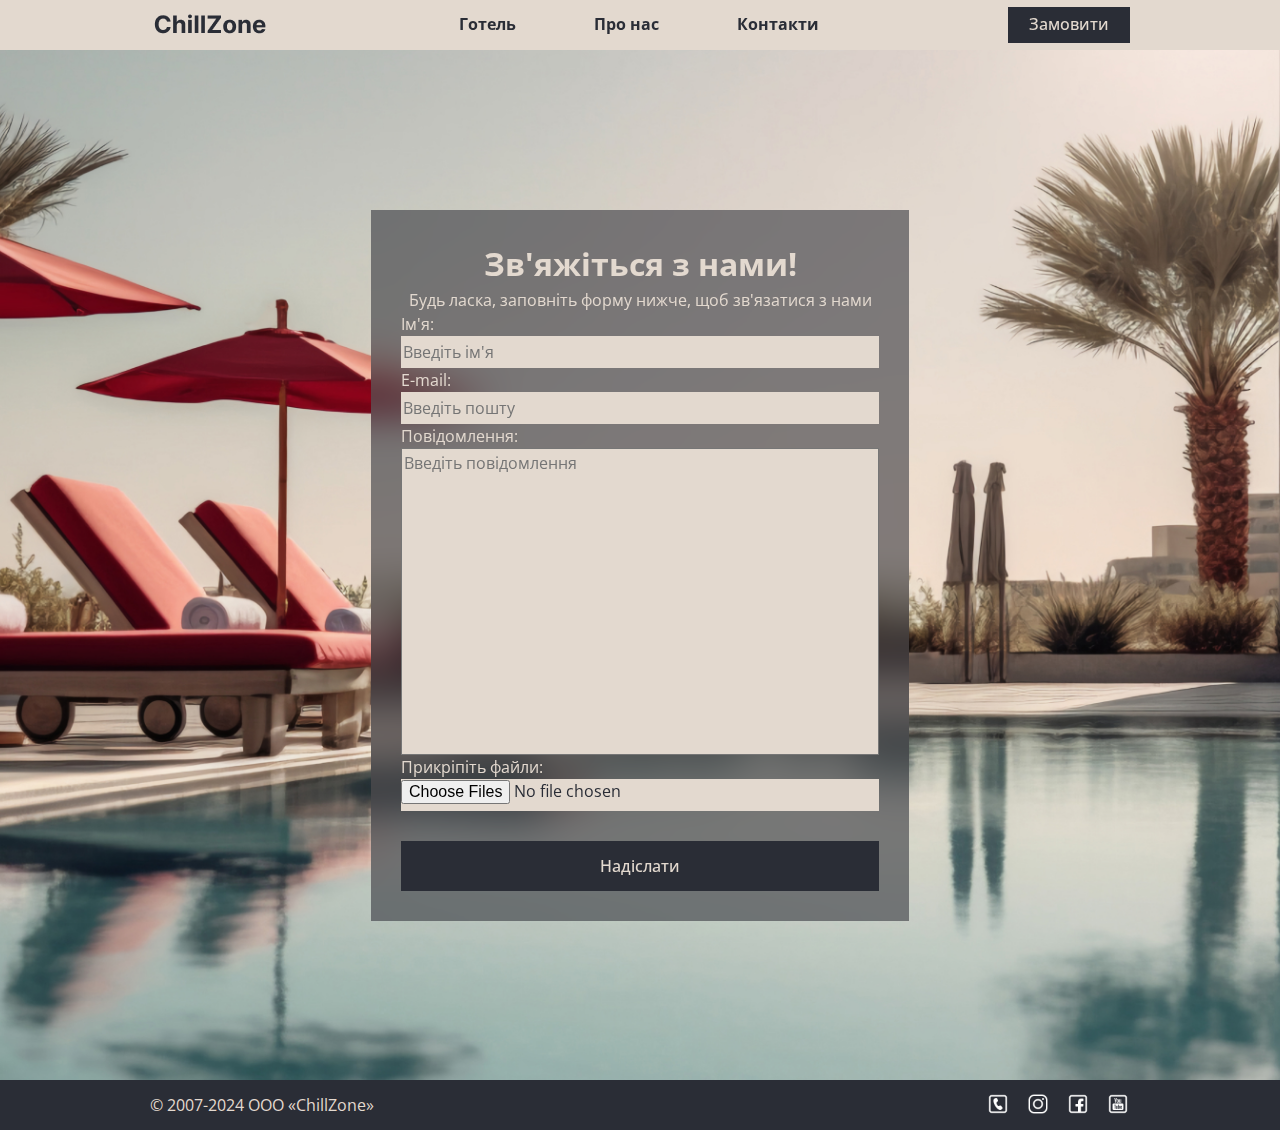
<file: chillzone/contact.html>
<!doctype html>
<html lang="en">
<head>
    <meta charset="UTF-8">
    <meta name="viewport"
          content="width=device-width, user-scalable=no, initial-scale=1.0, maximum-scale=1.0, minimum-scale=1.0">
    <meta http-equiv="X-UA-Compatible" content="ie=edge">
    <!---css посилання--->
    <link rel="stylesheet" type="text/css" href="css/contact.css">
    <link rel="shortcut icon" href="./img/icons/avatar.ico" type="image/x-icon">
    <link rel="stylesheet" href="https://cdn.jsdelivr.net/npm/swiper@8/swiper-bundle.min.css"/>
    <!---посилання на гугл-шрифти--->
    <link rel="preconnect" href="https://fonts.googleapis.com">
    <link rel="preconnect" href="https://fonts.gstatic.com" crossorigin>
    <link href="https://fonts.googleapis.com/css2?family=Open+Sans:ital,wght@0,300..800;1,300..800&display=swap" rel="stylesheet">
    <title>ChillZone</title>
</head>
<body>
    <header class="header">
        <a class="header-logo" href="./index.html">
            <img class="header-logo-image" src="./img/icons/logo.png" alt="Goodzone logo" width="120" height="36" loading="lazy">
        </a>
        <nav class="header-menu">
            <ul class="header-menu-list">
                <li class="header-menu-item">
                    <a class="header-menu-link" href="./index.html">Готель</a>
                </li>
                <li class="header-menu-item">
                    <a class="header-menu-link" href="./about.html">Про нас</a>
                </li>
                <li class="header-menu-item">
                    <a class="header-menu-link" href="./contact.html">Контакти</a>
                </li>
            </ul>
        </nav>
        <div class="header-actions">
            <a class="header-button button" href="tel:+1234567890">Замовити</a>
        </div>
    </header>
    <main class="main">
        <section class="section-first">
            <div class="section-about">
                <h1 class="section-main-first-text">Зв'яжіться з нами!</h1>
                <p class="section-main-second-text">Будь ласка, заповніть форму нижче, щоб зв'язатися з нами</p>
                <form enctype="multipart/form-data" class="input-wrapper" method="post" id="form" onsubmit="submitForm(event)" action="send.php">
                    <div class="input-row">
                        <div class="input-group">
                            <label for="first_name">Ім'я:</label>
                            <input class="name" type="text" id="first_name" placeholder="Введіть ім'я" name="name" required/>
                        </div>
                        <div class="input-group">
                            <label for="user_email">E-mail:</label>
                            <input class="email" type="email" id="user_email" placeholder="Введіть пошту" name="email" required/>
                        </div>
                    </div>
                    <label for="user-message">Повідомлення:</label>
                    <!--                    <input class="user-send" type="text" id="user_send" name="user_send" /><br />-->
                    <textarea class="text" id="user-message" placeholder="Введіть повідомлення" name="text" rows="4" cols="50" required></textarea>
                    <label for="user-message">Прикріпіть файли:</label>
                    <input class="myfile" type="file" name="myfile[]" multiple id="myfile">
                    <input class="submit" type="submit" value="Надіслати" />
                </form>
                <!--                <a href="#" target="_blank">Бронюй зараз</a>-->
                <!--                <a class="section-first-button" href="tel:+1234567890">Бронюй зараз</a>-->
            </div>
        </section>
    </main>
    <footer class="footer">
        <div class="footer-menu">
            <p class="footer-rights">© 2007-2024 ООО «ChillZone»</p>
        </div>
        <nav class="footer-menu-icons">
            <ul class="footer-menu-icons-list">
                <li class="footer-menu-link">
                    <a href="tel:+1234567890">
                        <img src="img/icons/phone-squared.png">
                    </a>
                </li>
                <li class="footer-menu-link">
                    <a href="/">
                        <img src="img/icons/instagram-squared.png">
                    </a>
                </li>
                <li class="footer-menu-link">
                    <a href="/">
                        <img src="img/icons/facebook-squared.png">
                    </a>
                </li>
                <li class="footer-menu-link">
                    <a href="/">
                        <img src="img/icons/youtube-squared.png">
                    </a>
                </li>
            </ul>
        </nav>
    </footer>
    <!-- JS -->
    <script src="./js/submit.js"></script>
</body>
</html>
</file>
<file: chillzone/css/contact.css>
/*--- Нормалізація блокової моделі ---*/
*,
*::before,
*::after {
    box-sizing: border-box;
}

/*--- Прибираємо внутрішні відступи зліва тегам списків, у яких є атрибут class ---*/
:where(ul, ol):where([class]) {
    padding-left: 0;
}

/*--- Прибираємо зовнішні відступи body і двом іншим тегам, у яких є атрибут class ---*/
body,
:where(blockquote, figure):where([class]) {
    margin: 0;
}

/*--- Прибираємо зовнішні відступи вертикалі потрібним тегам, у яких є атрибут class ---*/
:where(
  h1,
  h2,
  h3,
  h4,
  h5,
  h6,
  p,
  ul,
  ol,
  dl
):where([class]) {
    margin-block: 0;
}

:where(dd[class]) {
    margin-left: 0;
}

:where(fieldset[class]) {
    margin-left: 0;
    padding: 0;
    border: none;
}

/*--- Прибираємо стандартний маркер маркованого списку, у якого є атрибут class ---*/
:where(ul[class]) {
    list-style: none;
}

/*---
  Обнуляємо вертикальні зовнішні відступи параграфа,
  оголошуємо локальну змінну для зовнішнього відступу вниз,
  щоб уникнути взаємодії з більш складним селектором
---*/
p {
    --paragraphMarginBottom: 24px;

    margin-block: 0;
}

/*---
    Зовнішній відступ вниз для параграфа без атрибута class,
    який розташований не останнім серед своїх сусідніх елементів
---*/
p:where(:not([class]):not(:last-child)) {
    margin-bottom: var(--paragraphMarginBottom);
}


/*--- Спрощуємо роботу із зображеннями ---*/
img {
    display: block;
    max-width: 100%;
}

/*--- Успадковуємо властивості шрифт для полів введення ---*/
input,
textarea,
select,
button {
    font: inherit;
}

/*---
    Стане в нагоді в більшості ситуацій
    (коли, наприклад, потрібно буде "притиснути" футер до низу сайту)
---*/
html {
    height: 100%;
}

/*--- Плавний скрол ---*/
html,
:has(:target) {
    scroll-behavior: smooth;
}

body {
    /*---
        Стане в нагоді в більшості ситуацій
        (коли, наприклад, потрібно буде "притиснути" футер до низу сайту)
    ---*/
    min-height: 100%;
    /*--- Унифицированный интерлиньяж ---*/
    line-height: 1.5;
}

/*--- Приводимо до єдиного кольору svg-елементи ---*/
svg *[fill] { fill: currentColor }
svg *[stroke] { stroke: currentColor }

/*--- Чинимо баг затримки зміни кольору під час взаємодії зі svg-елементами ---*/
svg * {
    transition-property: fill, stroke;
}

/*---
  Видаляємо всі анімації та переходи для людей,
  які вважають за краще їх не використовувати
---*/
@media (prefers-reduced-motion: reduce) {
    * {
        animation-duration: 0.01ms !important;
        animation-iteration-count: 1 !important;
        transition-duration: 0.01ms !important;
        scroll-behavior: auto !important;
    }
}
/*--- Глобальная css переменная ---*/
:root {
    --color-dark: #2A2D36;
    --color-light: #E3D9CF;

    --border: 0.063rem solid var(--color-dark);

    --font-family-base: 'Open Sans', sans-serif;

    --container-width: 81.25rem;
    --container-padding-x: 0.938rem;

    --transition-duration: 0.2s;
}
body{
    font-family: var(--font-family-base);
    color: var(--color-dark);
    font-size: 1rem;
    /*background: url('../img/bg.png') no-repeat center/cover;*/
    background-color: var(--color-light);
}
.header {
    position: fixed;
    top: 0;
    left: 0;
    width: 100%;
    display: flex;
    justify-content: space-between;
    align-items: center;
    column-gap: 1.25rem;
    padding-inline: 9.375rem;
    background-color: rgba(227,217,207,50%);
    backdrop-filter: blur(1.25rem);
    z-index: 1000;
}
.header-logo {
    flex-shrink: 0;
}
.header-menu-list {
    display: flex;
    flex-wrap: wrap;
    column-gap: 4.875rem;
}
.header-menu-link {
    display: inline-flex;
    align-items: center;
    height: 3.125rem;
    text-decoration: none;
    font-weight: 700;
    border-bottom: 0.125rem solid transparent;
    transition: all .55s ease;
}
.header-menu-link:hover {
    border-bottom: 0.125rem solid var(--color-dark);
}
.header-menu a {
    color: var(--color-dark);
}
.header-actions {
    display: flex;
    column-gap: 2.5rem;
}
.button {
    width: 7.6rem;
    height: 2.25rem;
    color: var(--color-light);
    display: inline-flex;
    align-items: center;
    /*padding-inline: 5px;*/
    justify-content: center;
    font-size: 1rem;
    font-weight: 500;
    white-space: nowrap;
    line-height: 2.2;
    background-color: var(--color-dark);
    border: none;
    transition: all .55s ease;
    text-decoration: none;
}
.button:hover {
    background-color: var(--color-light);
    border: var(--border);
    color: var(--color-dark);
}
.main{
    padding-top: 3.125rem;
}
.section-first {
    display: flex;
    flex-direction: column;
    width: 100%;
    height: calc(100vh - 3.125rem);
    min-height: 64.375rem;
    position: relative;
    align-items: center; /* Выравнивание по вертикали */
    justify-content: center;
    padding-inline: 9.375rem;
    gap: 2rem;
    background: url('../img/bg.png') no-repeat center/cover;
    color: var(--color-light);
}
.section-about {
    width: auto;
    height: auto;
    padding-inline: 1.875rem;
    padding-top: 1.875rem;
    padding-bottom: 1.875rem;
    text-align: center;
    /*border-radius: 30px;*/
    background-color: rgba(42, 45, 54, 0.56);
    backdrop-filter: blur(1.25rem);
}
input {
    width: 100%;
    background-color: var(--color-light);
    color: var(--color-dark);
    border: none;
    height: 2rem;
}
textarea{
    background-color: var(--color-light);
    color: var(--color-dark);
    height: 19.188rem;
    justify-content: unset;
    align-items: unset;
    resize: none;
    /*margin-bottom: 2rem;*/
}
.myfile{
    margin-bottom: 1.875rem;
}
.input-wrapper {
    display: flex;
    flex-direction: column;
    /*padding-inline: 120px;*/
    /*padding-top: 52px;*/
}

.input-wrapper label {
    font-size: 1rem;
    margin-right: auto;
}
.user-message{
    height: auto;
    min-height: 6.25rem;
}
.submit {
    width: 100%;
    height: 3.125rem;
    color: var(--color-light);
    display: inline-flex;
    align-items: center;
    justify-content: center;
    /*padding-inline: 20px;*/
    font-size: 1rem;
    font-weight: 500;
    white-space: nowrap;
    line-height: 2;
    background-color: var(--color-dark);
    border: none;
    /*border-radius: var(--border-radius);*/
    transition: all .55s ease;
    text-decoration: none;
}
.submit:hover {
    background-color: var(--color-light);
    color: var(--color-dark);
    border: var(--border);
}
label{
    display: flex;
    align-items: center;
    font-size: 1rem;
}
.input-row {
    display: flex;
    flex-wrap: wrap;
    gap: 0px; /* Расстояние между input элементами */
}
.input-group {
    display: flex;
    flex-direction: column;
    width: 100%;
}
.footer {
    width: 100%;
    height: 3.125rem;
    /*position: absolute;*/
    background-color: var(--color-dark);
    color: var(--color-light);
    padding-inline: 9.375rem;
    display: flex;
    justify-content: space-between;
    align-items: center;
    z-index: 1000;
}
.footer-menu {
    display: flex;
    align-items: center;
}
.footer-menu-icons-list{
    display: flex;
    flex-wrap: wrap;
    column-gap: 1rem;
}
.footer-menu-link{
    display: inline-flex;
    align-items: center;
    height: 3.125rem;
    text-decoration: none;
    font-weight: 700;
    font-size: 1rem;
    border-bottom: 0.125rem solid transparent;
    transition: all .55s ease;
}
.footer-menu-link img {
    width: 1.5rem;
    height: 1.5rem;
}
/*---Настільні комп'ютери та ноутбуки---*/
@media (max-width: 1280px){
}
/*---Планшети (альбомна орієнтація)---*/
@media (max-width: 1024px) {
    .header {
        flex-wrap: wrap;
        row-gap: 0.625rem;
        padding-inline: 3.125rem;
    }
    .header-menu-list {
        column-gap: 2.125rem;
    }
    .section-first {
        padding-inline: 3.125rem;
    }
    .footer{
        padding-inline: 3.125rem;
    }
    .section-about {
        width: 100%;
    }
}
/*---Планшети (альбомна орієнтація)---*/
@media (max-width: 768px) {
    .header {
        flex-wrap: wrap;
        row-gap: 0.625rem;
        padding-top: 0.938rem;
        padding-inline: 0.938rem;
    }
    .header-menu {
        order: 1;
        flex-basis: 100%;
    }
    .header-menu-list {
        column-gap: 3.375rem;
        justify-content: center;
    }
    .header-menu-link {
        height: 3.125rem;
        color: var(--color-dark);
    }
    .header-menu-link:hover {
        border-bottom: 0.125rem solid var(--color-dark);
    }
    .section-first {
        padding-inline: 0.938rem;
    }
    .main{
        padding-top: 6.875rem;
    }
    .footer{
        padding-inline: 0.938rem;
    }
}
/*@media (max-height: 768px) {
    .section-menu p{
        display: none;
    }
}*/
/*---Мобільні пристрої (альбомна орієнтація)---*/
@media (max-width: 667px) {
    .header-menu-list {
        column-gap: 2.75rem;
    }
    .header-menu-link {
        height: 2.5rem;
        font-size: 0.875rem;
        color: var(--color-dark);
    }
    .main{
        padding-top: 6.25rem;
    }
    .section-about {
        padding-inline: 0.938rem;
    }
    .section-main-second-text {
        display: none;
    }
    .footer{
        display: flex;
        flex-direction: column;
        text-align: center;
        min-height: 6.25rem;
    }
}
/*--- Мобільні пристрої (портретна орієнтація) ---*/
@media (max-width: 375px) {

}
</file>
